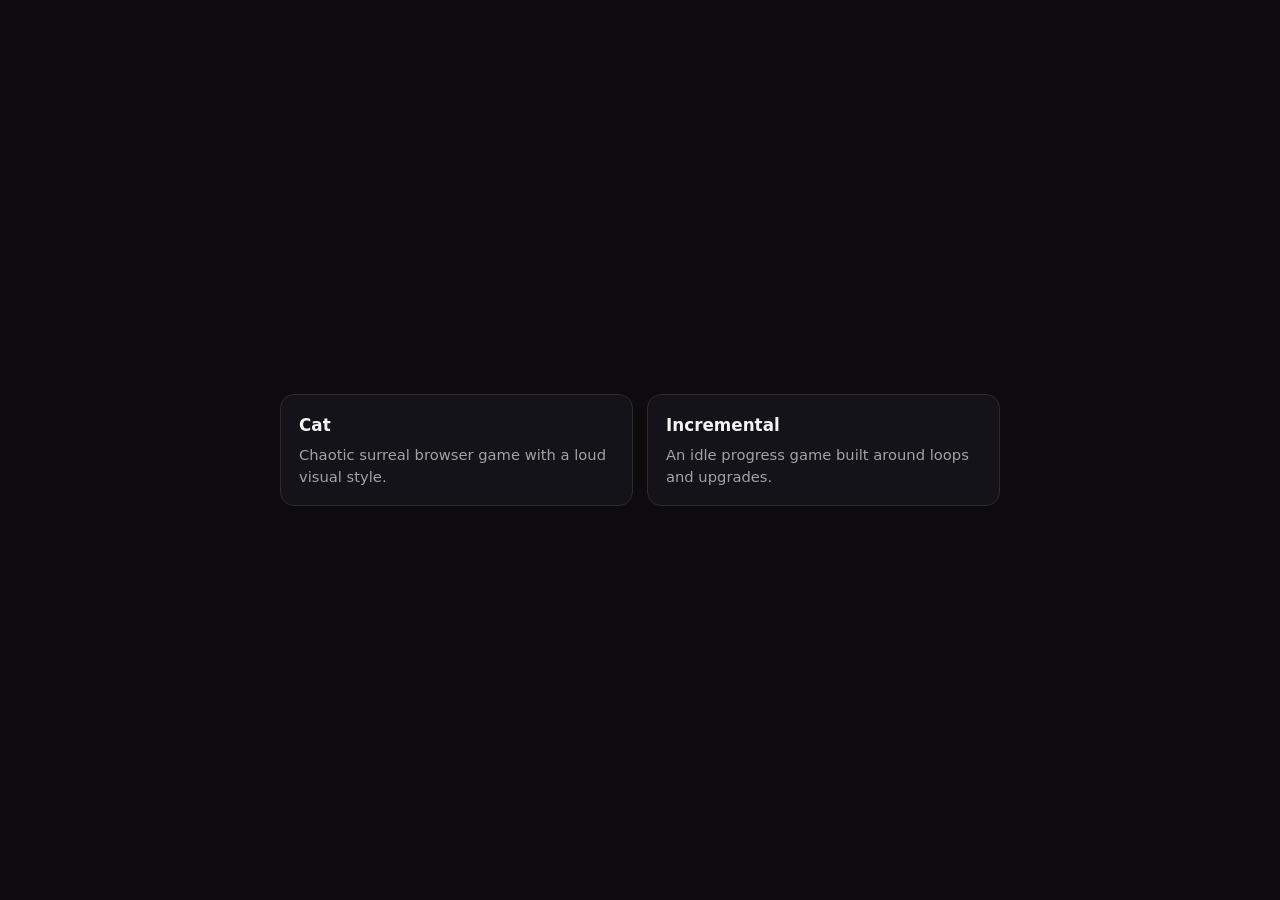
<file: freaky/index.html>
<!doctype html>
<html lang="en">
<head>
	<meta charset="utf-8">
	<meta name="viewport" content="width=device-width, initial-scale=1">
	<title>Freaky's Games</title>
	<style>
		:root {
			color-scheme: dark;
		}

		* {
			box-sizing: border-box;
		}

		body {
			margin: 0;
			min-height: 100vh;
			display: grid;
			place-items: center;
			padding: 24px;
			background: #0d0b10;
			color: #f3f3f3;
			font: 16px/1.5 system-ui, sans-serif;
		}

		main {
			width: min(720px, 100%);
		}

		ul {
			list-style: none;
			padding: 0;
			margin: 0;
			display: grid;
			grid-template-columns: repeat(auto-fit, minmax(220px, 1fr));
			gap: 14px;
		}

		a {
			display: block;
			padding: 18px;
			border: 1px solid #2b2b2b;
			border-radius: 14px;
			background: #15131a;
			color: inherit;
			text-decoration: none;
		}

		a:hover {
			background: #1b1821;
			border-color: #3a3a3a;
		}

		.title {
			display: block;
			font-size: 1.05rem;
			font-weight: 600;
		}

		.description {
			display: block;
			margin-top: 6px;
			font-size: 0.92rem;
			line-height: 1.45;
			color: #a3a3a3;
		}
	</style>
</head>
<body>
	<main id="app"></main>
	<script>
		const games = {
			cat: {
				title: "Cat",
				description: "Chaotic surreal browser game with a loud visual style.",
				url: "https://htmlpreview.github.io/?https://github.com/Freaky-Bot/grotesque-Vissual-studio/blob/main/dist/index.html",
			},
			incremental: {
				title: "Incremental",
				description: "An idle progress game built around loops and upgrades.",
				url: "https://htmlpreview.github.io/?https://github.com/Freaky-Bot/-incrimental-game/blob/main/dist/index.html",
			},
		};

		const game = new URLSearchParams(location.search).keys().next().value;
		const currentGame = games[game];
		if (currentGame) {
			window.location.replace(currentGame.url);
		} else {
			const app = document.getElementById("app");
			const list = Object.entries(games).map(([key, info]) => (
				`<li><a href="?${key}"><span class="title">${info.title}</span><span class="description">${info.description}</span></a></li>`
			)).join("");

			app.innerHTML = `<ul>${list}</ul>`;
		}
	</script>
</body>
</html>
</file>
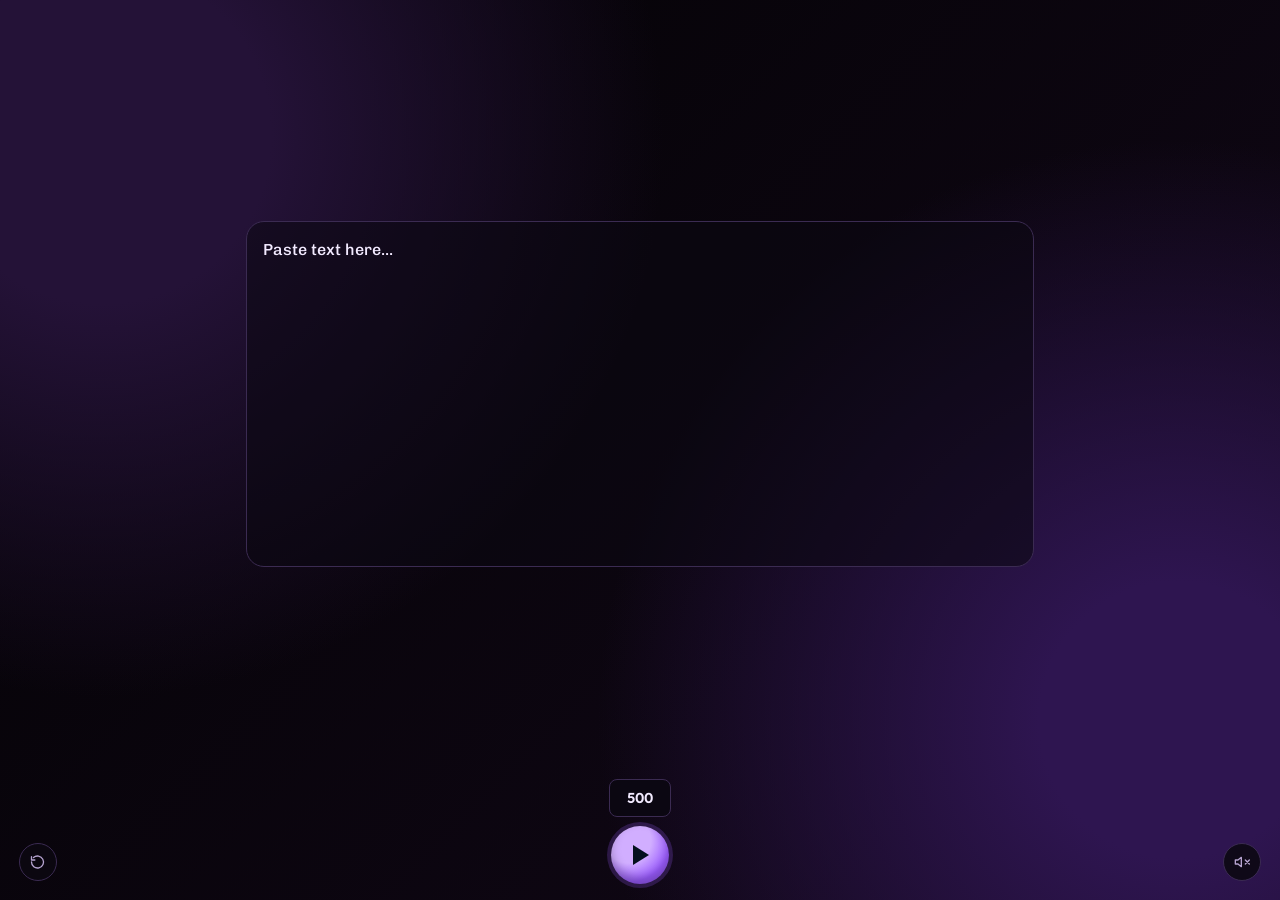
<file: rsvp/index.html>
<!DOCTYPE html>
<html lang="en">
  <head>
    <meta charset="UTF-8" />
    <meta name="viewport" content="width=device-width, initial-scale=1.0" />
    <title>RSVP</title>
    <link rel="preconnect" href="https://fonts.googleapis.com" />
    <link rel="preconnect" href="https://fonts.gstatic.com" crossorigin />
    <link
      href="https://fonts.googleapis.com/css2?family=Chivo:wght@400;700;900&family=Lexend:wght@300;400;500;600&display=swap"
      rel="stylesheet"
    />
    <link rel="stylesheet" href="styles.css?v=20260407-2" />
  </head>
  <body>
    <main class="app-shell">
      <section class="reader-panel">
        <div class="reader-frame">
          <div class="center-guide" aria-hidden="true"></div>
          <div
            id="source-text"
            class="reader-input"
            contenteditable="true"
            spellcheck="false"
            role="textbox"
            aria-label="Text to read"
          >
            Paste text here...
          </div>
          <div id="word-display" class="word-display"></div>
        </div>
      </section>
    </main>

    <div class="restart-player">
      <button id="restart-btn" class="lofi-btn restart-btn" type="button" aria-label="Restart reading" title="Restart reading">
        <svg viewBox="0 0 24 24" fill="none" stroke="currentColor" stroke-width="2" stroke-linecap="round" stroke-linejoin="round">
          <path d="M3 12a9 9 0 1 0 3-6.7"/>
          <path d="M3 4v5h5"/>
        </svg>
      </button>
    </div>

    <!-- Lofi girl stream -->
    <div class="lofi-player">
      <iframe
        id="lofi-iframe"
        src="about:blank"
        allow="autoplay; encrypted-media"
        allowfullscreen
        title="Lofi girl stream"
      ></iframe>
      <button id="lofi-btn" class="lofi-btn" aria-label="Play music" title="Lofi music">
        <svg viewBox="0 0 24 24" fill="none" stroke="currentColor" stroke-width="2" stroke-linecap="round" stroke-linejoin="round">
          <polygon points="11 5 6 9 2 9 2 15 6 15 11 19 11 5"/>
          <!-- mute X -->
          <g class="lofi-mute-icon">
            <path d="M23 9l-6 6M17 9l6 6"/>
          </g>
          <!-- sound waves -->
          <g class="lofi-wave-icon">
            <path d="M15.5 8.5a5 5 0 0 1 0 7"/>
            <path d="M19.5 6a9 9 0 0 1 0 12"/>
          </g>
        </svg>
      </button>
    </div>

    <form id="rsvp-form" class="transport">
      <input
        id="wpm-input"
        class="wpm-input"
        type="text"
        inputmode="numeric"
        autocomplete="off"
        spellcheck="false"
        value="500"
        aria-label="Words per minute"
      />
      <button type="submit" id="play-btn" class="play-btn" aria-label="Play">
        <span class="play-icon" aria-hidden="true"></span>
      </button>
    </form>

    <script src="script.js?v=20260407-2"></script>
  </body>
</html>
</file>
<file: rsvp/styles.css>
:root {
  --bg: #030204;
  --bg-accent: #120818;
  --panel: rgba(18, 10, 28, 0.82);
  --ink: #f2eaff;
  --muted: #b7a4d1;
  --signal: #c895ff;
  --signal-soft: #2f1d40;
  --line: #3b2b52;
  --button: #9b5cff;
  --button-hover: #7a38ea;
}

* {
  box-sizing: border-box;
}

body {
  margin: 0;
  min-height: 100vh;
  font-family: "Chivo", "Segoe UI", sans-serif;
  color: var(--ink);
  background:
    radial-gradient(circle at 8% 15%, #241237 0 12%, transparent 40%),
    radial-gradient(circle at 92% 80%, #2e1550 0 10%, transparent 42%),
    linear-gradient(135deg, var(--bg), var(--bg-accent));
}

.app-shell {
  min-height: 100vh;
  width: 100%;
  margin: 0;
  padding-bottom: 7rem;
  display: flex;
  flex-direction: column;
  justify-content: center;
}

.reader-panel {
  background: transparent;
  border: 0;
  border-radius: 0;
  width: min(860px, 92vw);
  margin: 0 auto;
  padding: 1.25rem;
  backdrop-filter: none;
  box-shadow: none;
  animation: rise 450ms ease both;
  display: grid;
  gap: 1rem;
  min-height: clamp(300px, 46vh, 520px);
  transition: width 180ms ease, margin 180ms ease, padding 180ms ease;
}

.reader-panel.reading {
  background: var(--panel);
  width: 100%;
  margin: 0;
  padding: 0;
  border-top: 2px solid var(--line);
  border-bottom: 2px solid var(--line);
  border-left: 0;
  border-right: 0;
  backdrop-filter: blur(8px);
  box-shadow: 0 20px 50px rgba(2, 5, 12, 0.45);
}

.reader-frame {
  position: relative;
  min-height: clamp(300px, 42vh, 500px);
  display: flex;
  align-items: center;
  justify-content: center;
  overflow: hidden;
}

.reader-input {
  position: absolute;
  inset: 1rem;
  border: 1px solid var(--line);
  border-radius: 18px;
  background: rgba(12, 8, 18, 0.58);
  color: var(--ink);
  padding: 1rem;
  font: 500 1rem/1.5 "Chivo", sans-serif;
  overflow: auto;
  scrollbar-width: none;
}

.reader-input::-webkit-scrollbar {
  width: 0;
  height: 0;
}

.reader-input:focus {
  outline: none;
  border-color: var(--button);
}

.reader-panel.reading .reader-input {
  display: none;
}

.center-guide {
  position: absolute;
  top: 12%;
  bottom: 12%;
  left: 50%;
  width: 2px;
  background: var(--signal-soft);
  transform: translateX(-1px);
  opacity: 0;
}

.reader-panel.reading .center-guide {
  opacity: 1;
}

.word-display {
  position: absolute;
  top: 50%;
  left: 50%;
  transform: translate(0, -50%);
  font: 500 clamp(1.55rem, 6.2vw, 4.2rem)/1 "Lexend", sans-serif;
  letter-spacing: 0.03em;
  white-space: nowrap;
  opacity: 0;
}

.reader-panel.reading .word-display {
  opacity: 1;
}

.word-char {
  opacity: 0.82;
}

.word-char.focal {
  opacity: 1;
  color: var(--signal);
}

/* Visually dim punctuation — it's structural, not semantic */
.word-char.punct {
  opacity: 0.45;
  font-size: 0.85em;
}

.transport {
  position: fixed;
  left: 0;
  right: 0;
  bottom: 0;
  width: min(180px, 92vw);
  display: flex;
  flex-direction: column;
  align-items: center;
  gap: 0.55rem;
  justify-content: center;
  padding: 0;
  margin: 0 auto 1rem;
  z-index: 30;
}

.wpm-input {
  width: 62px;
  height: 38px;
  border: 1px solid var(--line);
  border-radius: 8px;
  background: rgba(12, 8, 18, 0.9);
  color: var(--ink);
  font: 600 0.9rem/1 "Lexend", sans-serif;
  text-align: center;
}

.wpm-input:focus {
  outline: none;
  border-color: var(--button);
}

.play-btn {
  border: 0;
  width: 58px;
  height: 58px;
  border-radius: 50%;
  display: grid;
  place-items: center;
  cursor: pointer;
  background: radial-gradient(circle at 30% 25%, #d1aeff 0 38%, var(--button) 70%);
  box-shadow: inset 0 -6px 10px rgba(0, 0, 0, 0.25), 0 0 0 4px rgba(155, 92, 255, 0.22);
  transition: transform 140ms ease, background 140ms ease;
}

.play-btn:hover {
  transform: translateY(-1px) scale(1.02);
  background: radial-gradient(circle at 30% 25%, #e2c9ff 0 42%, var(--button-hover) 75%);
}

.play-icon {
  width: 0;
  height: 0;
  border-top: 10px solid transparent;
  border-bottom: 10px solid transparent;
  border-left: 16px solid #04101f;
  margin-left: 2px;
}

.play-btn.is-playing .play-icon {
  width: 16px;
  height: 16px;
  border: 0;
  background:
    linear-gradient(90deg, #04101f 0 40%, transparent 40% 60%, #04101f 60% 100%);
  margin-left: 0;
}

.restart-player,
.lofi-player {
  position: fixed;
  bottom: 1.2rem;
  z-index: 40;
  display: flex;
  align-items: center;
  gap: 0;
}

.restart-player {
  left: 1.2rem;
}

.lofi-player {
  right: 1.2rem;
}

/* Hide the actual iframe visually but keep it alive for audio */
.lofi-player iframe {
  position: absolute;
  width: 1px;
  height: 1px;
  opacity: 0;
  pointer-events: none;
}

.lofi-wave-icon {
  display: none;
}

.lofi-btn.is-playing .lofi-mute-icon {
  display: none;
}

.lofi-btn.is-playing .lofi-wave-icon {
  display: block;
}

.lofi-btn {
  width: 38px;
  height: 38px;
  border-radius: 50%;
  border: 1px solid var(--line);
  background: rgba(12, 8, 18, 0.88);
  color: var(--muted);
  cursor: pointer;
  display: grid;
  place-items: center;
  padding: 0;
  transition: color 150ms ease, border-color 150ms ease;
}

.lofi-btn svg {
  width: 16px;
  height: 16px;
}

.restart-btn svg {
  transform: translateX(-0.5px);
}

.lofi-btn:hover {
  color: var(--ink);
  border-color: var(--button);
}

.lofi-btn.is-playing {
  color: var(--signal);
  border-color: var(--signal);
}

@keyframes rise {
  from {
    opacity: 0;
    transform: translateY(8px);
  }

  to {
    opacity: 1;
    transform: translateY(0);
  }
}

@media (max-width: 900px) {
  .reader-frame {
    min-height: 180px;
  }

  .word-display {
    font-size: clamp(1.25rem, 6.4vw, 2rem);
    letter-spacing: 0.02em;
  }
}
</file>
